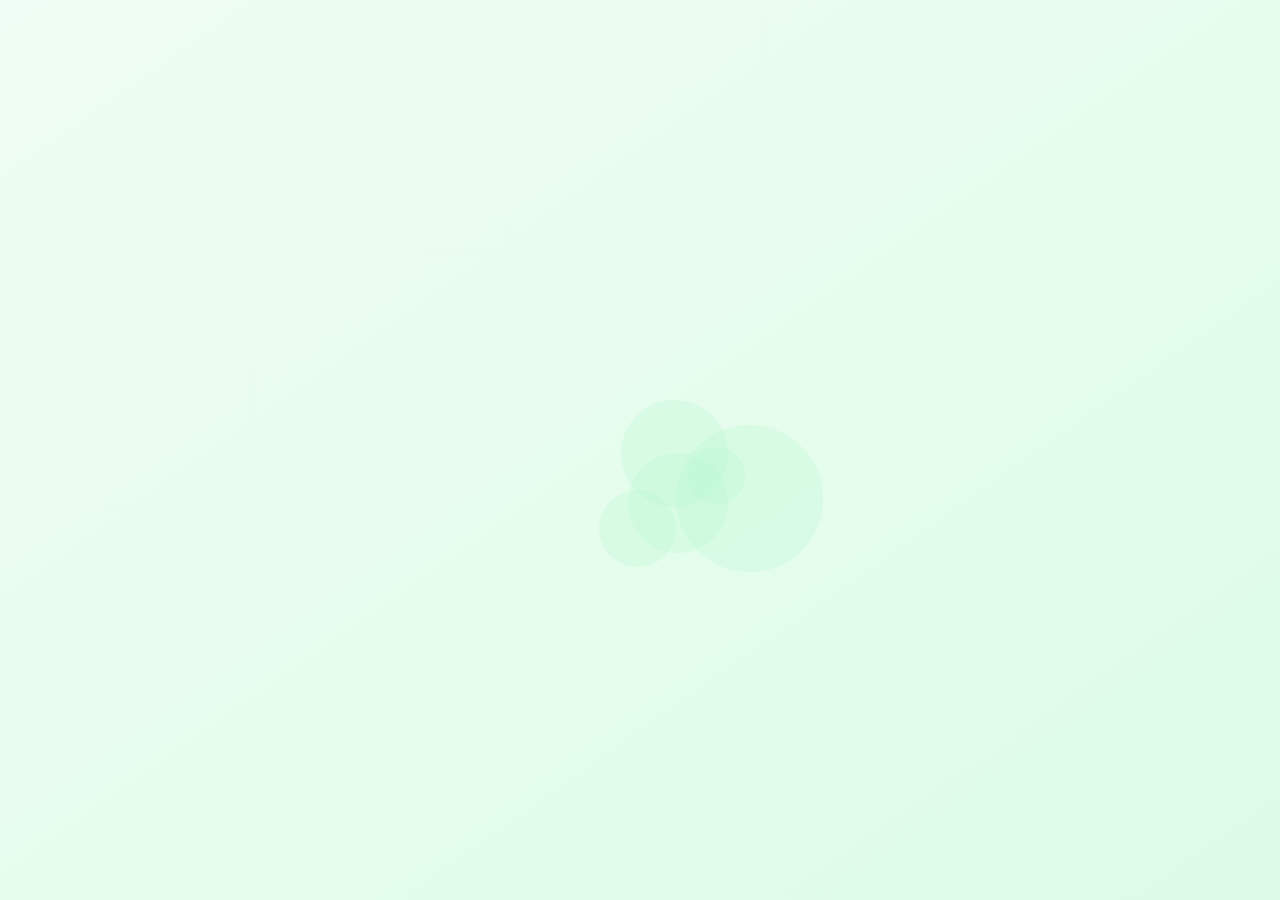
<file: kurallar.html>
<!DOCTYPE html>
<html lang="tr">
<head>
    <meta charset="UTF-8">
    <meta name="viewport" content="width=device-width, initial-scale=1.0">
    <title>Kurallar</title>
    <style>
        /* Base styles */
        * {
            margin: 0;
            padding: 0;
            box-sizing: border-box;
            font-family: 'Arial', sans-serif;
        }

        body {
            background: linear-gradient(to bottom right, #f0fdf4, #dcfce7);
            min-height: 100vh;
            display: flex;
            justify-content: center;
            align-items: center;
            padding: 1rem;
            overflow-x: hidden;
        }

        .container-wrapper {
            position: relative;
        }

        /* Main container */
        .container {
            background-color: white;
            border-radius: 0.75rem;
            box-shadow: 0 10px 25px rgba(0, 0, 0, 0.1);
            padding: 2rem;
            max-width: 28rem;
            width: 100%;
            position: relative;
            overflow: hidden;
            opacity: 0;
            transform: scale(0.9);
            animation: container-appear 0.5s forwards 0.2s;
        }

        /* Title */
        h1 {
            text-align: center;
            color: #4CAF50;
            font-size: 1.875rem;
            font-weight: bold;
            margin-bottom: 2rem;
            opacity: 0;
            transform: translateY(-50px);
            animation: title-appear 0.8s forwards 0.5s;
        }

        /* Rules list */
        .rules {
            list-style: none;
            padding: 0;
            margin: 0;
            display: flex;
            flex-direction: column;
            gap: 1rem;
        }

        .rules li {
            background: linear-gradient(to right, #4CAF50, #4ade80);
            border-radius: 0.5rem;
            padding: 1rem;
            color: white;
            font-weight: 500;
            text-align: center;
            box-shadow: 0 4px 6px rgba(0, 0, 0, 0.1);
            position: relative;
            overflow: hidden;
            opacity: 0;
            transform: translateY(20px);
            cursor: pointer;
            transition: transform 0.2s, box-shadow 0.3s;
        }

        .rules li:hover {
            transform: scale(1.03);
            box-shadow: 0 6px 12px rgba(0, 0, 0, 0.15);
        }

        .rules li:active {
            transform: scale(0.98);
        }

        /* Rule number indicator */
        .rules li::before {
            content: attr(data-number);
            position: absolute;
            left: 0.75rem;
            top: 50%;
            transform: translateY(-50%) translateX(-10px);
            width: 1.75rem;
            height: 1.75rem;
            background-color: rgba(0, 0, 0, 0.2);
            border-radius: 50%;
            display: flex;
            align-items: center;
            justify-content: center;
            font-size: 0.875rem;
            opacity: 0;
            transition: opacity 0.2s, transform 0.2s;
        }

        .rules li:hover::before {
            opacity: 1;
            transform: translateY(-50%) translateX(0);
        }

        /* Hover light sweep effect */
        .rules li::after {
            content: '';
            position: absolute;
            top: 0;
            left: -100%;
            width: 100%;
            height: 100%;
            background-color: rgba(255, 255, 255, 0.1);
            transition: transform 0.5s;
        }

        .rules li:hover::after {
            transform: translateX(200%);
        }

        /* Footer */
        .footer {
            margin-top: 2rem;
            text-align: center;
            opacity: 0;
            animation: footer-appear 0.8s forwards 2s;
        }

        h3 {
            color: #4CAF50;
            font-weight: 500;
            animation: pulse 2s infinite alternate;
        }

        /* Decorative elements */
        .decoration {
            position: absolute;
            width: 5rem;
            height: 5rem;
            border-radius: 50%;
            background-color: #dcfce7;
            z-index: -1;
        }

        .decoration-1 {
            top: -2.5rem;
            right: -2.5rem;
            animation: rotate-clockwise 15s linear infinite, scale-pulse 15s ease-in-out infinite;
        }

        .decoration-2 {
            bottom: -2.5rem;
            left: -2.5rem;
            animation: rotate-counter-clockwise 15s linear infinite, scale-pulse 15s ease-in-out infinite;
        }

        /* Background floating elements */
        .floating-bg {
            position: absolute;
            border-radius: 50%;
            background-color: rgba(187, 247, 208, 0.3);
            z-index: -1;
        }

        /* Animations */
        @keyframes container-appear {
            to {
                opacity: 1;
                transform: scale(1);
            }
        }

        @keyframes title-appear {
            to {
                opacity: 1;
                transform: translateY(0);
            }
        }

        @keyframes rule-appear {
            to {
                opacity: 1;
                transform: translateY(0);
            }
        }

        @keyframes footer-appear {
            to {
                opacity: 1;
            }
        }

        @keyframes pulse {
            from {
                transform: scale(1);
            }
            to {
                transform: scale(1.05);
            }
        }

        @keyframes rotate-clockwise {
            from {
                transform: rotate(0deg);
            }
            to {
                transform: rotate(360deg);
            }
        }

        @keyframes rotate-counter-clockwise {
            from {
                transform: rotate(360deg);
            }
            to {
                transform: rotate(0deg);
            }
        }

        @keyframes scale-pulse {
            0%, 100% {
                transform: scale(1);
            }
            50% {
                transform: scale(1.2);
            }
        }

        @keyframes float {
            0%, 100% {
                transform: translate(0, 0);
            }
            50% {
                transform: translate(var(--translate-x), var(--translate-y));
            }
        }
    </style>
</head>
<body>
    <div class="container-wrapper">
        <!-- Background floating elements will be added by JS -->
        
        <div class="container">
            <!-- Decorative elements -->
            <div class="decoration decoration-1"></div>
            <div class="decoration decoration-2"></div>
            
            <h1>Kurallar</h1>
            
            <ul class="rules">
                <li data-number="1">Dini ve Milli değerlere saygısızlık yasaktır</li>
                <li data-number="2">Çok fazla hakaret, küfür veya ayrımcılık yasaktır</li>
                <li data-number="3">Spam yasaktır</li>
                <li data-number="4">Troll yasaktır</li>
                <li data-number="5">Sohbette kavga çıkarmak yasaktır</li>
                <li data-number="6">Sohbette tartışmak yasaktır</li>
            </ul>
            
            <div class="footer">
                <h3>Tüm izleyiciler, kuralları okumuş ve kabul etmiş sayılır.</h3>
            </div>
        </div>
    </div>

    <script>
        // Create floating background elements
        function createFloatingElements() {
            const wrapper = document.querySelector('.container-wrapper');
            
            for (let i = 0; i < 5; i++) {
                const element = document.createElement('div');
                element.classList.add('floating-bg');
                
                // Random size between 50px and 150px
                const size = Math.random() * 100 + 50;
                element.style.width = `${size}px`;
                element.style.height = `${size}px`;
                
                // Random position around the container
                const x = Math.random() * 100 - 50;
                const y = Math.random() * 100 - 50;
                element.style.left = `calc(50% + ${x}px)`;
                element.style.top = `calc(50% + ${y}px)`;
                
                // Random movement
                const translateX = (Math.random() * 100 - 50) + 'px';
                const translateY = (Math.random() * 100 - 50) + 'px';
                element.style.setProperty('--translate-x', translateX);
                element.style.setProperty('--translate-y', translateY);
                
                // Random animation duration between 10s and 20s
                const duration = Math.random() * 10 + 10;
                element.style.animation = `float ${duration}s ease-in-out infinite alternate`;
                
                wrapper.appendChild(element);
            }
        }

        // Animate rules with staggered delay
        function animateRules() {
            const rules = document.querySelectorAll('.rules li');
            
            rules.forEach((rule, index) => {
                // Staggered delay for each rule
                const delay = 0.7 + (index * 0.2);
                rule.style.animation = `rule-appear 0.5s forwards ${delay}s`;
            });
        }

        // Initialize animations
        document.addEventListener('DOMContentLoaded', () => {
            createFloatingElements();
            animateRules();
        });
    </script>
</body>
</html>
</file>
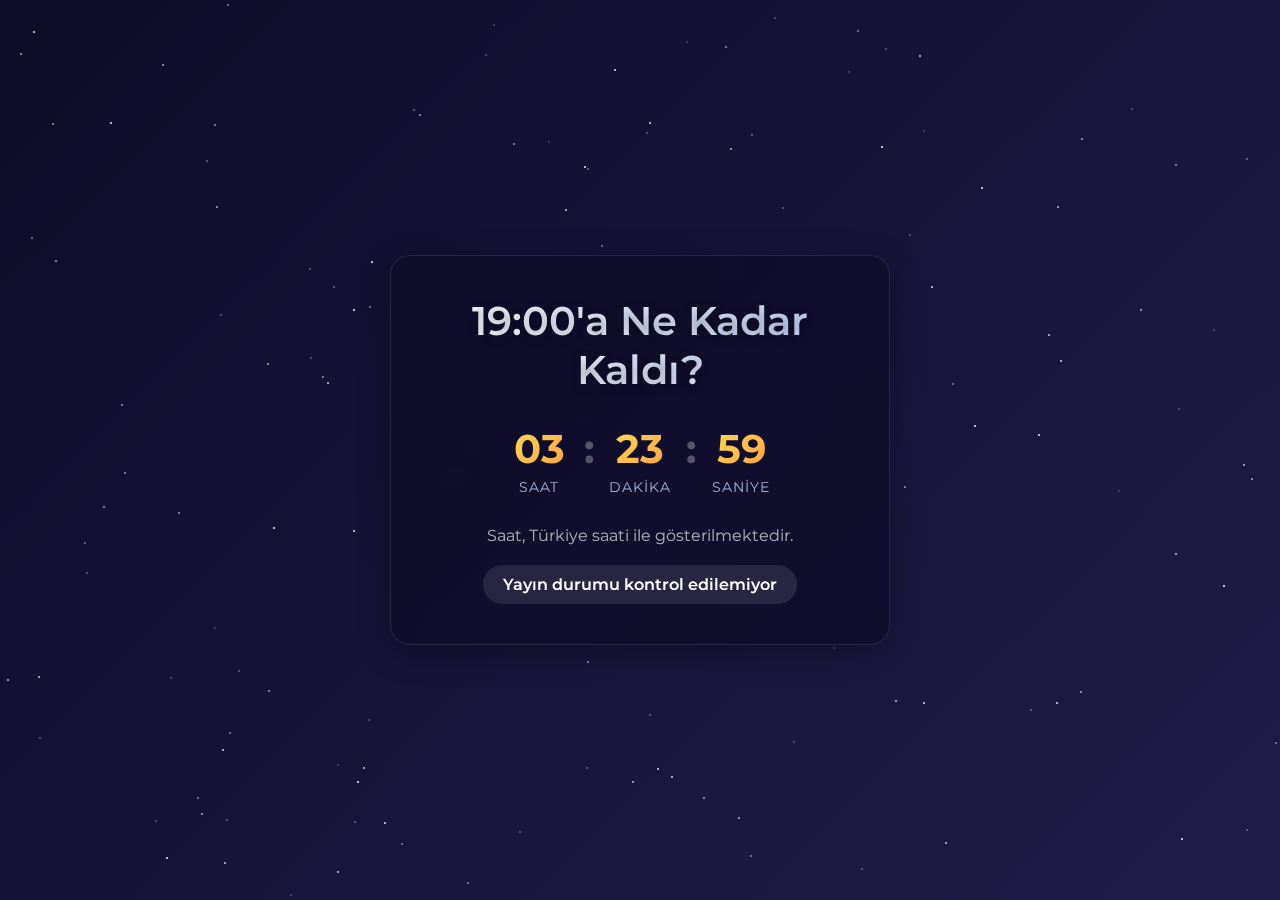
<file: takvim.html>
<!DOCTYPE html>
<html lang="tr">
<head>
    <meta charset="UTF-8">
    <meta name="viewport" content="width=device-width, initial-scale=1.0">
    <title>Takvim</title>
    <style>
        @import url('https://fonts.googleapis.com/css2?family=Montserrat:wght@300;400;600;700&display=swap');
        
        * {
            margin: 0;
            padding: 0;
            box-sizing: border-box;
        }
        
        body {
            font-family: 'Montserrat', sans-serif;
            background: #0f0c29;
            background: linear-gradient(-45deg, #24243e, #302b63, #0f0c29);
            background-size: 400% 400%;
            animation: gradientBG 15s ease infinite;
            color: white;
            display: flex;
            justify-content: center;
            align-items: center;
            height: 100vh;
            margin: 0;
            overflow: hidden;
        }
        
        @keyframes gradientBG {
            0% {
                background-position: 0% 50%;
            }
            50% {
                background-position: 100% 50%;
            }
            100% {
                background-position: 0% 50%;
            }
        }
        
        .stars {
            position: fixed;
            top: 0;
            left: 0;
            width: 100%;
            height: 100%;
            pointer-events: none;
            z-index: 0;
        }
        
        .star {
            position: absolute;
            width: 2px;
            height: 2px;
            background: white;
            border-radius: 50%;
            animation: twinkle var(--duration) ease-in-out infinite;
            opacity: var(--opacity);
        }
        
        @keyframes twinkle {
            0%, 100% {
                opacity: var(--opacity);
                transform: scale(1);
            }
            50% {
                opacity: 0.2;
                transform: scale(0.5);
            }
        }
        
        .container {
            position: relative;
            z-index: 1;
            text-align: center;
            background: rgba(15, 12, 41, 0.8);
            backdrop-filter: blur(10px);
            padding: 40px 60px;
            border-radius: 20px;
            box-shadow: 0 8px 32px rgba(0, 0, 0, 0.3);
            border: 1px solid rgba(255, 255, 255, 0.1);
            transform: translateY(0);
            animation: float 6s ease-in-out infinite;
            max-width: 90%;
            width: 500px;
        }
        
        @keyframes float {
            0%, 100% {
                transform: translateY(0);
                box-shadow: 0 8px 32px rgba(0, 0, 0, 0.3);
            }
            50% {
                transform: translateY(-15px);
                box-shadow: 0 15px 40px rgba(0, 0, 0, 0.4);
            }
        }
        
        h1 {
            font-size: 2.5rem;
            margin-bottom: 30px;
            font-weight: 600;
            text-shadow: 0 2px 10px rgba(0, 0, 0, 0.3);
            animation: fadeIn 1s ease-out;
            background: linear-gradient(to right, #fff, #c9d6ff);
            -webkit-background-clip: text;
            background-clip: text;
            color: transparent;
        }
        
        @keyframes fadeIn {
            from {
                opacity: 0;
                transform: translateY(-20px);
            }
            to {
                opacity: 1;
                transform: translateY(0);
            }
        }
        
        .time-container {
            display: flex;
            justify-content: center;
            gap: 15px;
            margin: 30px 0;
        }
        
        .time-block {
            display: flex;
            flex-direction: column;
            align-items: center;
        }
        
        .time-value {
            font-size: 2.5rem;
            font-weight: 700;
            background: linear-gradient(135deg, #ffdd57, #ff9f43);
            -webkit-background-clip: text;
            background-clip: text;
            color: transparent;
            min-width: 60px;
            position: relative;
            overflow: hidden;
            animation: pulse 2s infinite;
        }
        
        @keyframes pulse {
            0%, 100% {
                transform: scale(1);
            }
            50% {
                transform: scale(1.05);
            }
        }
        
        .time-label {
            font-size: 0.9rem;
            color: #c9d6ff;
            text-transform: uppercase;
            letter-spacing: 1px;
            margin-top: 5px;
            opacity: 0.8;
        }
        
        .separator {
            font-size: 2.5rem;
            font-weight: 700;
            color: rgba(255, 255, 255, 0.3);
            animation: blink 1.5s infinite;
        }
        
        @keyframes blink {
            0%, 100% {
                opacity: 1;
            }
            50% {
                opacity: 0.3;
            }
        }
        
        .note {
            font-size: 1rem;
            color: #f5f5f5;
            margin-top: 25px;
            opacity: 0.7;
            animation: fadeIn 1.5s ease-out;
            transition: all 0.3s ease;
        }
        
        .note:hover {
            opacity: 1;
            transform: translateY(-3px);
        }
        
        #stream-status {
            margin-top: 20px;
            padding: 10px 20px;
            border-radius: 50px;
            display: inline-block;
            font-weight: 600;
            transition: all 0.3s ease;
            animation: fadeIn 2s ease-out;
            background: rgba(255, 255, 255, 0.1);
        }
        
        .stream-active {
            background: linear-gradient(135deg, #00b09b, #96c93d) !important;
            box-shadow: 0 4px 15px rgba(150, 201, 61, 0.4);
            transform: scale(1.05);
        }
        
        .loading {
            display: inline-block;
            position: relative;
            width: 80px;
            height: 20px;
        }
        
        .loading div {
            position: absolute;
            top: 8px;
            width: 13px;
            height: 13px;
            border-radius: 50%;
            background: #ffdd57;
            animation-timing-function: cubic-bezier(0, 1, 1, 0);
        }
        
        .loading div:nth-child(1) {
            left: 8px;
            animation: loading1 0.6s infinite;
        }
        
        .loading div:nth-child(2) {
            left: 8px;
            animation: loading2 0.6s infinite;
        }
        
        .loading div:nth-child(3) {
            left: 32px;
            animation: loading2 0.6s infinite;
        }
        
        .loading div:nth-child(4) {
            left: 56px;
            animation: loading3 0.6s infinite;
        }
        
        @keyframes loading1 {
            0% {
                transform: scale(0);
            }
            100% {
                transform: scale(1);
            }
        }
        
        @keyframes loading3 {
            0% {
                transform: scale(1);
            }
            100% {
                transform: scale(0);
            }
        }
        
        @keyframes loading2 {
            0% {
                transform: translate(0, 0);
            }
            100% {
                transform: translate(24px, 0);
            }
        }
        
        @media (max-width: 600px) {
            .container {
                padding: 30px 20px;
                width: 90%;
            }
            
            h1 {
                font-size: 1.8rem;
            }
            
            .time-value {
                font-size: 2rem;
                min-width: 45px;
            }
            
            .separator {
                font-size: 2rem;
            }
            
            .time-label {
                font-size: 0.7rem;
            }
        }
        
        /* Confetti Animation */
        .confetti-container {
            position: fixed;
            top: 0;
            left: 0;
            width: 100%;
            height: 100%;
            pointer-events: none;
            z-index: 2;
            display: none;
        }
        
        .confetti {
            position: absolute;
            width: 10px;
            height: 10px;
            background-color: var(--color);
            opacity: var(--opacity);
            transform: rotate(var(--rotation));
            animation: confetti-fall var(--fall-duration) linear forwards;
        }
        
        @keyframes confetti-fall {
            0% {
                transform: translateY(-100vh) rotate(var(--rotation));
            }
            100% {
                transform: translateY(100vh) rotate(calc(var(--rotation) + 360deg));
            }
        }
    </style>
</head>
<body>
    <div class="stars" id="stars"></div>
    
    <div class="confetti-container" id="confetti-container"></div>
    
    <div class="container">
        <h1 id="time">19:00'a Ne Kadar Kaldı?</h1>
        
        <div class="time-container" id="time-remaining">
            <div class="time-block">
                <div class="time-value" id="hours">00</div>
                <div class="time-label">Saat</div>
            </div>
            <div class="separator">:</div>
            <div class="time-block">
                <div class="time-value" id="minutes">00</div>
                <div class="time-label">Dakika</div>
            </div>
            <div class="separator">:</div>
            <div class="time-block">
                <div class="time-value" id="seconds">00</div>
                <div class="time-label">Saniye</div>
            </div>
        </div>
        
        <div class="note" id="note">Saat, Türkiye saati ile gösterilmektedir.</div>
        
        <div id="stream-status">
            <div class="loading">
                <div></div>
                <div></div>
                <div></div>
                <div></div>
            </div>
            Yayın durumu kontrol ediliyor...
        </div>
    </div>

    <script>
        // Create stars background
        function createStars() {
            const starsContainer = document.getElementById('stars');
            const starCount = 150;
            
            for (let i = 0; i < starCount; i++) {
                const star = document.createElement('div');
                star.classList.add('star');
                
                // Random position
                const x = Math.random() * 100;
                const y = Math.random() * 100;
                
                // Random animation duration and opacity
                const duration = 3 + Math.random() * 7;
                const opacity = 0.2 + Math.random() * 0.8;
                
                star.style.setProperty('--duration', `${duration}s`);
                star.style.setProperty('--opacity', opacity);
                star.style.left = `${x}%`;
                star.style.top = `${y}%`;
                
                starsContainer.appendChild(star);
            }
        }
        
        // Create confetti effect
        function createConfetti() {
            const confettiContainer = document.getElementById('confetti-container');
            confettiContainer.style.display = 'block';
            confettiContainer.innerHTML = '';
            
            const colors = ['#ff9f43', '#ffdd57', '#0984e3', '#6c5ce7', '#00b894', '#ff6b6b'];
            const confettiCount = 150;
            
            for (let i = 0; i < confettiCount; i++) {
                const confetti = document.createElement('div');
                confetti.classList.add('confetti');
                
                // Random position, color, and animation properties
                const x = Math.random() * 100;
                const color = colors[Math.floor(Math.random() * colors.length)];
                const opacity = 0.6 + Math.random() * 0.4;
                const rotation = Math.random() * 360;
                const fallDuration = 4 + Math.random() * 6;
                
                confetti.style.setProperty('--color', color);
                confetti.style.setProperty('--opacity', opacity);
                confetti.style.setProperty('--rotation', `${rotation}deg`);
                confetti.style.setProperty('--fall-duration', `${fallDuration}s`);
                confetti.style.left = `${x}%`;
                confetti.style.backgroundColor = color;
                
                confettiContainer.appendChild(confetti);
            }
            
            // Remove confetti after animation completes
            setTimeout(() => {
                confettiContainer.style.display = 'none';
            }, 10000);
        }
        
        let isStreamActive = false;
        let targetReached = false;
        
        function calculateTimeRemaining() {
            const now = new Date();
            const targetTime = new Date();
            
            // Hedef saat: 19:00 (changed from 20:00)
            targetTime.setHours(19, 0, 0, 0);
            
            // Eğer şu an 19:00'ı geçtiyse, hedefi yarına ayarla
            if (now > targetTime) {
                targetTime.setDate(targetTime.getDate() + 1);
                if (targetReached) {
                    targetReached = false;
                }
            }

            const timeDifference = targetTime - now;

            const hours = Math.floor(timeDifference / (1000 * 60 * 60));
            const minutes = Math.floor((timeDifference % (1000 * 60 * 60)) / (1000 * 60));
            const seconds = Math.floor((timeDifference % (1000 * 60)) / 1000);

            // Animate the countdown numbers
            animateCountdown(hours, minutes, seconds);
            
            // Check if countdown reached zero
            if (hours === 0 && minutes === 0 && seconds === 0 && !targetReached) {
                createConfetti();
                targetReached = true;
            }
        }
        
        function animateCountdown(hours, minutes, seconds) {
            // Format numbers with leading zeros
            const formattedHours = hours.toString().padStart(2, '0');
            const formattedMinutes = minutes.toString().padStart(2, '0');
            const formattedSeconds = seconds.toString().padStart(2, '0');
            
            // Update the DOM with smooth transitions
            updateCountdownDigit('hours', formattedHours);
            updateCountdownDigit('minutes', formattedMinutes);
            updateCountdownDigit('seconds', formattedSeconds);
        }
        
        function updateCountdownDigit(id, newValue) {
            const element = document.getElementById(id);
            if (element.textContent !== newValue) {
                element.style.transform = 'translateY(-10px)';
                element.style.opacity = '0';
                
                setTimeout(() => {
                    element.textContent = newValue;
                    element.style.transform = 'translateY(0)';
                    element.style.opacity = '1';
                }, 100);
            }
        }

        // API'den yayın durumunu kontrol et
        function checkStreamStatus() {
            const statusElement = document.getElementById("stream-status");
            
            fetch('https://kick.com/api/v1/channels/garly')
                .then(response => {
                    if (!response.ok) {
                        throw new Error('Network response was not ok');
                    }
                    return response.json();
                })
                .then(data => {
                    // API yanıtında 'livestream' null mı kontrol et
                    if (data.livestream === null) {
                        statusElement.innerHTML = "Garly yayında değil";
                        statusElement.classList.remove('stream-active');
                        isStreamActive = false;
                    } else {
                        statusElement.innerHTML = "🔴 Garly şu anda yayında!";
                        statusElement.classList.add('stream-active');
                        document.getElementById("note").textContent = "Hemen yayına katılabilirsiniz!";
                        isStreamActive = true;
                    }
                })
                .catch(error => {
                    console.error("API çağrısı hatası:", error);
                    statusElement.innerHTML = "Yayın durumu kontrol edilemiyor";
                    statusElement.classList.remove('stream-active');
                });
        }
        
        // Initialize animations and functionality
        document.addEventListener('DOMContentLoaded', function() {
            // Create stars background
            createStars();
            
            // Set up initial countdown
            calculateTimeRemaining();
            
            // Update countdown every second
            setInterval(calculateTimeRemaining, 1000);
            
            // Check stream status initially and every 30 seconds
            checkStreamStatus();
            setInterval(checkStreamStatus, 30000);
            
            // Add hover effects to container
            const container = document.querySelector('.container');
            container.addEventListener('mouseenter', function() {
                this.style.transform = 'translateY(-5px) scale(1.02)';
                this.style.boxShadow = '0 15px 40px rgba(0, 0, 0, 0.4)';
            });
            
            container.addEventListener('mouseleave', function() {
                this.style.transform = '';
                this.style.boxShadow = '';
            });
        });
    </script>
</body>
</html>
</file>
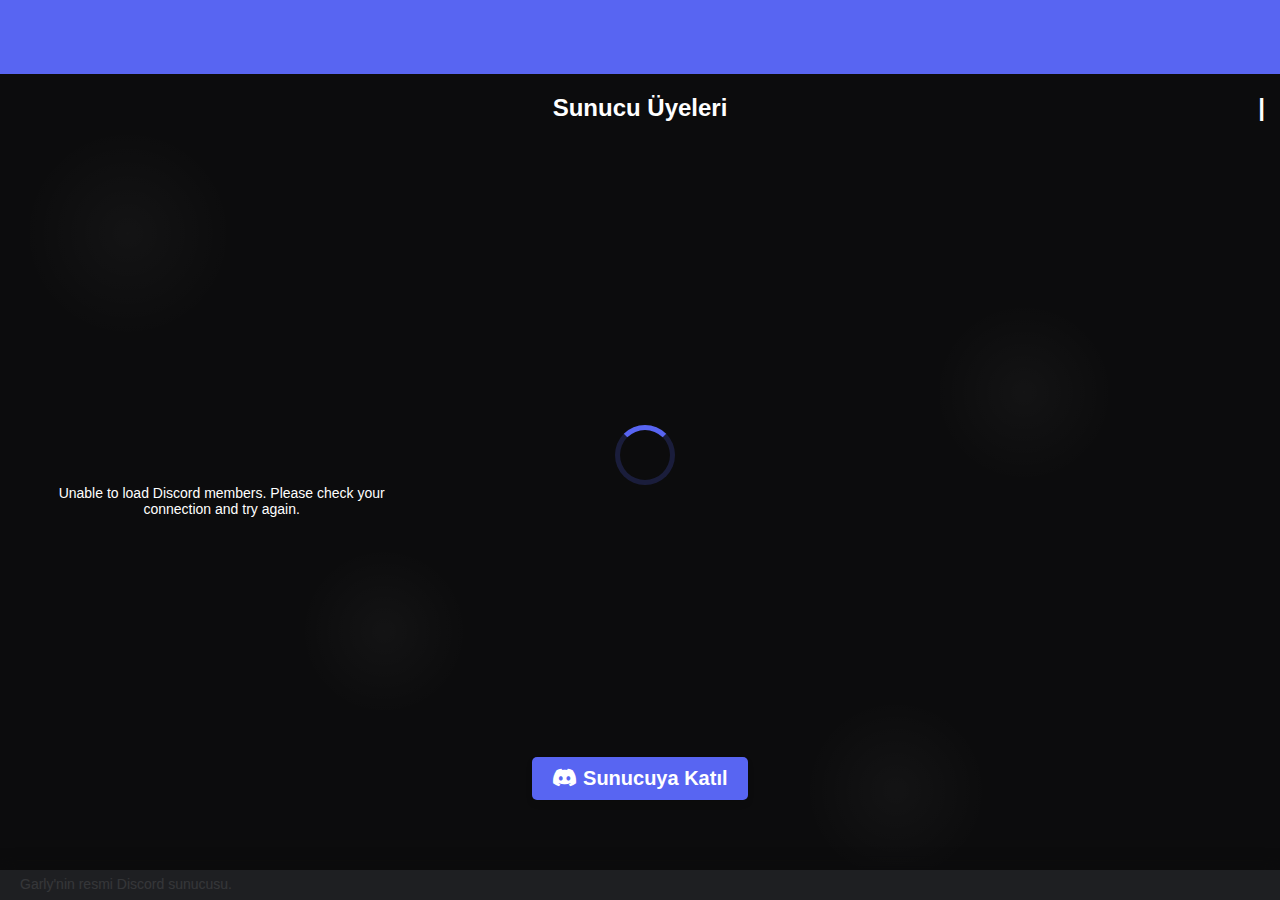
<file: widget.html>
<!DOCTYPE html>
<html>
<head>
    <link rel="stylesheet" href="https://cdnjs.cloudflare.com/ajax/libs/font-awesome/6.7.2/css/all.min.css">
    <meta name="viewport" content="width=device-width, initial-scale=1" />
    <script src="widget.js"></script>
    <title>Discord</title>
    <link rel="stylesheet" href="widget.css">
    <style>
        /* Reset default margins and paddings */
        * {
            margin: 0;
            padding: 0;
            box-sizing: border-box;
        }
        
        html, body {
            height: 100%;
            width: 100%;
            overflow: hidden;
        }
        
        .container {
            height: 100%;
            width: 100%;
            display: flex;
            flex-direction: column;
        }
        
        a {
            text-decoration: none;
            color: white;
        }

        /* Button styling */
        button {
            padding: 10px 20px;
            background-color: #5865f2;
            color: white;
            border: none;
            border-radius: 5px;
            cursor: pointer;
            transition: all 0.3s ease;
            box-shadow: 0 4px 6px rgba(0, 0, 0, 0.1);
            position: relative;
            overflow: hidden;
        }

        button:hover {
            background-color: #4752c4;
            transform: scale(1.1);
            box-shadow: 0 8px 15px rgba(0, 0, 0, 0.2);
        }
        
        /* Position the button at the bottom of the widget */
        .button-container {
            position: absolute;
            bottom: 100px;
            left: 0;
            right: 0;
            text-align: center;
            z-index: 10;
            animation: bounceIn 1s ease-out 1s backwards;
        }
        
        /* Add a title for the members section */
        .members-title {
            font-size: 24px;
            font-weight: bold;
            color: white;
            margin-bottom: 15px;
            text-align: center;
            grid-column: 1 / -1;
            position: relative;
            animation: fadeIn 1s ease-out;
        }
        
        /* Add animated background */
        body {
            background: linear-gradient(-45deg, #5865f2, #4752c4, #3442e6, #2b36b8);
            background-size: 400% 400%;
            animation: gradientBackground 15s ease infinite;
        }
        
        @keyframes gradientBackground {
            0% { background-position: 0% 50%; }
            50% { background-position: 100% 50%; }
            100% { background-position: 0% 50%; }
        }
        
        /* Add glowing text effect to button */
        button h2 {
            animation: glowText 2s ease-in-out infinite alternate;
        }
        
        @keyframes glowText {
            from { text-shadow: 0 0 5px rgba(255, 255, 255, 0.5); }
            to { text-shadow: 0 0 15px rgba(255, 255, 255, 0.8), 0 0 25px rgba(255, 255, 255, 0.6); }
        }
        
        /* Add Discord icon animation */
        .fa-discord {
            animation: spinIcon 3s linear infinite;
            display: inline-block;
        }
        
        @keyframes spinIcon {
            0% { transform: rotate(0deg); }
            25% { transform: rotate(10deg); }
            75% { transform: rotate(-10deg); }
            100% { transform: rotate(0deg); }
        }
    </style>
</head>

<body>
    <div class="container">
        <discord-widget id="1343896960377028650" 
                        width="100%" 
                        height="100%" 
                        footerText="Garly'nin resmi Discord sunucusu." 
                        color="#5865f2" 
                        backgroundColor="#0c0c0d" 
                        textColor="#ffffff" 
                        statusColor="#858585">
        </discord-widget>
        <div class="button-container">
            <button>
                <a href="https://Şu anlık sunucu kapalı" target="_blank">
                    <h2><i class="fa-brands fa-discord"></i> Sunucuya Katıl</h2>
                </a>
            </button>
        </div>
    </div>
</body>
</html>
</file>
<file: widget.css>
discord-widget {
  --color: #5865f2;
  --bgColor: #0c0c0d;
  --textColor: #fff;
  --buttonColor: #5865f2;
  --statusColor: #858585;
  --ownerStatusColor: #80848e;
  --botColor: #5865f2;
  -webkit-box-flex: 1;
  -ms-flex: 1;
  flex: 1;
  display: -webkit-box;
  display: -ms-flexbox;
  display: flex;
  -webkit-box-orient: vertical;
  -webkit-box-direction: normal;
  -ms-flex-direction: column;
  flex-direction: column;
  border-radius: 0;
  overflow: hidden;
  font-family: Whitney, Helvetica Neue, Helvetica, Arial, sans-serif;
  font-size: 14px;
  color: #fff;
  height: 100vh;
  width: 100vw;
  position: absolute;
  top: 0;
  left: 0;
  /* Add background animation */
  background: linear-gradient(135deg, var(--bgColor) 0%, #1a1b1f 100%);
  background-size: 400% 400%;
  animation: gradientBG 15s ease infinite;
  /* Add 3D transform effects */
  perspective: 1000px;
}

@keyframes gradientBG {
  0% {
    background-position: 0% 50%;
  }
  50% {
    background-position: 100% 50%;
  }
  100% {
    background-position: 0% 50%;
  }
}

discord-widget ::-webkit-scrollbar {
  width: 20px;
}

discord-widget ::-webkit-scrollbar-track {
  background: var(--bgColor);
}

discord-widget ::-webkit-scrollbar-thumb {
  background: #222;
  border: 8px solid var(--bgColor);
  border-radius: 10px;
  transition: all 0.5s ease;
}

discord-widget ::-webkit-scrollbar-thumb:hover {
  background: var(--color);
  border: 6px solid var(--bgColor);
  transition: all 0.3s ease;
  animation: pulse 1.5s infinite;
}

@keyframes pulse {
  0% {
    transform: scale(1);
  }
  50% {
    transform: scale(1.05);
  }
  100% {
    transform: scale(1);
  }
}

discord-widget widget-header {
  background-color: var(--color);
  padding: 20px;
  display: -webkit-box;
  display: -ms-flexbox;
  display: flex;
  -webkit-box-align: center;
  -ms-flex-align: center;
  align-items: center;
  -ms-flex-negative: 0;
  flex-shrink: 0;
  position: relative;
  overflow: hidden;
  animation: slideInDown 0.8s ease-out;
}

discord-widget widget-header::before {
  content: "";
  position: absolute;
  top: 0;
  left: -100%;
  width: 100%;
  height: 100%;
  background: linear-gradient(90deg, transparent, rgba(255, 255, 255, 0.2), transparent);
  animation: shine 8s infinite;
}

@keyframes shine {
  0% {
    left: -100%;
  }
  20% {
    left: 100%;
  }
  100% {
    left: 100%;
  }
}

@keyframes slideInDown {
  from {
    transform: translateY(-50px);
    opacity: 0;
  }
  to {
    transform: translateY(0);
    opacity: 1;
  }
}

discord-widget widget-header widget-logo {
  background: url(https://dipped.dev/static/images/discord-logo-white.svg) 50% no-repeat;
  width: 124px;
  height: 34px;
  background-size: 124px 34px;
  display: inline-block;
  transition: all 0.3s ease;
  animation: fadeIn 1s ease-out;
}

discord-widget widget-header widget-logo:hover {
  transform: scale(1.1) rotate(2deg);
  filter: drop-shadow(0 0 5px rgba(255, 255, 255, 0.7));
}

@keyframes fadeIn {
  from {
    opacity: 0;
  }
  to {
    opacity: 1;
  }
}

discord-widget widget-header widget-header-count {
  -webkit-box-flex: 1;
  -ms-flex: 1;
  flex: 1;
  text-align: right;
  text-shadow: 0 0 10px rgba(255, 255, 255, 0.5);
}

discord-widget widget-body {
  background-color: var(--bgColor);
  -webkit-box-flex: 1;
  -ms-flex: 1;
  flex: 1;
  -webkit-box-shadow: 0 1px 0 var(--bgColor);
  box-shadow: 0 1px 0 var(--bgColor);
  padding: 20px;
  overflow-x: hidden;
  overflow-y: scroll;
  display: grid;
  grid-template-columns: repeat(auto-fill, minmax(300px, 1fr));
  gap: 15px;
  animation: fadeIn 1s ease-out;
  position: relative;
}

discord-widget widget-body::before {
  content: "";
  position: absolute;
  top: 0;
  left: 0;
  width: 100%;
  height: 100%;
  background-image: radial-gradient(circle at 10% 20%, rgba(255, 255, 255, 0.03) 0%, transparent 8%),
    radial-gradient(circle at 80% 40%, rgba(255, 255, 255, 0.03) 0%, transparent 8%),
    radial-gradient(circle at 30% 70%, rgba(255, 255, 255, 0.03) 0%, transparent 8%),
    radial-gradient(circle at 70% 90%, rgba(255, 255, 255, 0.03) 0%, transparent 8%);
  animation: floatingParticles 20s linear infinite;
  pointer-events: none;
}

@keyframes floatingParticles {
  0% {
    background-position: 0% 0%, 0% 0%, 0% 0%, 0% 0%;
  }
  100% {
    background-position: 100% 100%, 100% 100%, 100% 100%, 100% 100%;
  }
}

discord-widget widget-body widget-member {
  position: relative;
  width: 100%;
  display: -webkit-box;
  display: -ms-flexbox;
  display: flex;
  -webkit-box-align: center;
  -ms-flex-align: center;
  align-items: center;
  -webkit-box-flex: 0;
  -ms-flex: 0;
  flex: 0;
  margin: 6px 0;
  background-color: rgba(30, 31, 34, 0.7);
  border-radius: 8px;
  padding: 10px;
  transition: all 0.3s ease;
  animation: slideInRight 0.5s ease-out backwards;
  box-shadow: 0 4px 6px rgba(0, 0, 0, 0.1);
  backdrop-filter: blur(5px);
  border-left: 3px solid transparent;
  transform-style: preserve-3d;
  backface-visibility: hidden;
}

discord-widget widget-body widget-member:nth-child(1) {
  animation-delay: 0.1s;
}
discord-widget widget-body widget-member:nth-child(2) {
  animation-delay: 0.2s;
}
discord-widget widget-body widget-member:nth-child(3) {
  animation-delay: 0.3s;
}
discord-widget widget-body widget-member:nth-child(4) {
  animation-delay: 0.4s;
}
discord-widget widget-body widget-member:nth-child(5) {
  animation-delay: 0.5s;
}
discord-widget widget-body widget-member:nth-child(6) {
  animation-delay: 0.6s;
}
discord-widget widget-body widget-member:nth-child(7) {
  animation-delay: 0.7s;
}
discord-widget widget-body widget-member:nth-child(8) {
  animation-delay: 0.8s;
}
discord-widget widget-body widget-member:nth-child(9) {
  animation-delay: 0.9s;
}
discord-widget widget-body widget-member:nth-child(10) {
  animation-delay: 1s;
}

@keyframes slideInRight {
  from {
    transform: translateX(50px);
    opacity: 0;
  }
  to {
    transform: translateX(0);
    opacity: 1;
  }
}

discord-widget widget-body widget-member:hover {
  background-color: rgba(40, 43, 48, 0.9);
  transform: translateY(-5px) scale(1.03) rotateX(5deg);
  box-shadow: 0 10px 20px rgba(0, 0, 0, 0.2);
  border-left: 3px solid var(--color);
}

discord-widget widget-body widget-member:hover::after {
  content: "";
  position: absolute;
  top: 0;
  left: 0;
  width: 100%;
  height: 100%;
  border-radius: 8px;
  box-shadow: 0 0 15px var(--color);
  opacity: 0.5;
  z-index: -1;
  animation: glowPulse 1.5s infinite alternate;
}

@keyframes glowPulse {
  from {
    opacity: 0.3;
    box-shadow: 0 0 5px var(--color);
  }
  to {
    opacity: 0.6;
    box-shadow: 0 0 20px var(--color);
  }
}

discord-widget widget-body widget-member.server-owner {
  background-color: rgba(88, 101, 242, 0.2);
  border: 2px solid var(--color);
  animation: ownerPulse 3s infinite alternate;
  box-shadow: 0 0 10px var(--color), 0 0 20px var(--color), 0 0 30px var(--color);
}

@keyframes ownerPulse {
  0% {
    box-shadow: 0 0 5px var(--color);
  }
  100% {
    box-shadow: 0 0 20px var(--color);
  }
}

discord-widget widget-body widget-member.server-owner widget-member-name {
  color: var(--color);
  text-shadow: 0 0 5px rgba(88, 101, 242, 0.5);
}

discord-widget widget-body widget-member.server-owner::before {
  content: "👑";
  position: absolute;
  top: -15px;
  left: 10px;
  font-size: 24px;
  animation: float 3s ease-in-out infinite;
  filter: drop-shadow(0 0 5px gold);
}

@keyframes float {
  0% {
    transform: translateY(0) rotate(0deg);
  }
  50% {
    transform: translateY(-10px) rotate(5deg);
  }
  100% {
    transform: translateY(0) rotate(0deg);
  }
}

discord-widget widget-body widget-member.garlybot {
  background-color: rgba(88, 101, 242, 0.1);
  border: 2px solid var(--botColor);
  padding-left: 25px;
  animation: botPulse 4s infinite alternate;
}

@keyframes botPulse {
  0% {
    box-shadow: 0 0 5px var(--botColor);
  }
  100% {
    box-shadow: 0 0 15px var(--botColor);
  }
}

discord-widget widget-body widget-member.garlybot widget-member-name {
  color: var(--botColor);
  text-shadow: 0 0 5px rgba(88, 101, 242, 0.5);
}

discord-widget widget-body widget-member.garlybot::before {
  content: "🤖";
  position: absolute;
  top: 50%;
  left: -15px;
  transform: translateY(-50%);
  font-size: 20px;
  z-index: 1;
  animation: botFloat 2s ease-in-out infinite;
}

@keyframes botFloat {
  0% {
    transform: translateY(-50%) rotate(0deg);
  }
  25% {
    transform: translateY(-60%) rotate(10deg);
  }
  50% {
    transform: translateY(-50%) rotate(0deg);
  }
  75% {
    transform: translateY(-40%) rotate(-10deg);
  }
  100% {
    transform: translateY(-50%) rotate(0deg);
  }
}

discord-widget widget-body widget-member widget-member-avatar {
  margin-right: 15px;
  position: relative;
  contain: content;
  transition: all 0.3s ease;
}

discord-widget widget-body widget-member:hover widget-member-avatar {
  transform: scale(1.1) rotate(5deg);
}

discord-widget widget-body widget-member widget-member-avatar img {
  border-radius: 50%;
  height: 40px;
  width: 40px;
  border: 2px solid var(--color);
  background-color: var(--color);
  transition: all 0.3s ease;
  animation: avatarPulse 3s infinite alternate;
}

@keyframes avatarPulse {
  0% {
    box-shadow: 0 0 0 0 rgba(88, 101, 242, 0.7);
  }
  70% {
    box-shadow: 0 0 0 5px rgba(88, 101, 242, 0);
  }
  100% {
    box-shadow: 0 0 0 0 rgba(88, 101, 242, 0);
  }
}

discord-widget widget-body widget-member:hover widget-member-avatar img {
  border-width: 3px;
  transform: rotate(360deg);
  transition: all 0.5s ease;
}

discord-widget widget-body widget-member .widget-member-status {
  color: var(--statusColor);
  border-radius: 50%;
  bottom: 0;
  height: 12px;
  position: absolute;
  right: 0;
  width: 12px;
  border: 2px solid var(--bgColor);
  transition: all 0.3s ease;
}

discord-widget widget-body widget-member:hover .widget-member-status {
  transform: scale(1.2);
}

discord-widget widget-body widget-member widget-member-status-online {
  background-color: #57f287;
  animation: onlinePulse 2s infinite;
}

@keyframes onlinePulse {
  0% {
    box-shadow: 0 0 0 0 rgba(87, 242, 135, 0.7);
  }
  70% {
    box-shadow: 0 0 0 5px rgba(87, 242, 135, 0);
  }
  100% {
    box-shadow: 0 0 0 0 rgba(87, 242, 135, 0);
  }
}

discord-widget widget-body widget-member widget-member-status-idle {
  background-color: #fee75c;
  animation: idlePulse 3s infinite;
}

@keyframes idlePulse {
  0% {
    box-shadow: 0 0 0 0 rgba(254, 231, 92, 0.7);
  }
  70% {
    box-shadow: 0 0 0 5px rgba(254, 231, 92, 0);
  }
  100% {
    box-shadow: 0 0 0 0 rgba(254, 231, 92, 0);
  }
}

discord-widget widget-body widget-member widget-member-status-dnd {
  background-color: #ed4245;
  animation: dndPulse 4s infinite;
}

@keyframes dndPulse {
  0% {
    box-shadow: 0 0 0 0 rgba(237, 66, 69, 0.7);
  }
  70% {
    box-shadow: 0 0 0 5px rgba(237, 66, 69, 0);
  }
  100% {
    box-shadow: 0 0 0 0 rgba(237, 66, 69, 0);
  }
}

discord-widget widget-body widget-member widget-member-status-offline {
  background-color: #80848e;
  animation: offlinePulse 5s infinite;
}

@keyframes offlinePulse {
  0% {
    box-shadow: 0 0 0 0 rgba(128, 132, 142, 0.7);
  }
  70% {
    box-shadow: 0 0 0 5px rgba(128, 132, 142, 0);
  }
  100% {
    box-shadow: 0 0 0 0 rgba(128, 132, 142, 0);
  }
}

discord-widget widget-body widget-member widget-member-status-text {
  height: auto;
  max-width: none;
  overflow: hidden;
  line-height: normal;
  padding: 0;
  margin-top: 4px;
  display: block;
  position: relative;
  -o-text-overflow: ellipsis;
  text-overflow: ellipsis;
  top: auto;
  left: 0;
  -webkit-user-select: none;
  -moz-user-select: none;
  -ms-user-select: none;
  user-select: none;
  white-space: nowrap;
  color: var(--statusColor);
  font-size: 12px;
  transition: all 0.3s ease;
}

discord-widget widget-body widget-member:hover widget-member-status-text {
  color: #fff;
  transform: translateX(5px);
}

discord-widget widget-body widget-member widget-member-name {
  font-weight: bold;
  height: auto;
  max-width: none;
  overflow: hidden;
  line-height: normal;
  padding: 0;
  position: relative;
  -o-text-overflow: ellipsis;
  text-overflow: ellipsis;
  top: 0;
  left: 0;
  -webkit-user-select: none;
  -moz-user-select: none;
  -ms-user-select: none;
  user-select: none;
  white-space: nowrap;
  font-size: 16px;
  transition: all 0.3s ease;
}

discord-widget widget-body widget-member:hover widget-member-name {
  text-shadow: 0 0 5px rgba(255, 255, 255, 0.5);
}

discord-widget widget-footer {
  background-color: var(--bgColor);
  -webkit-box-shadow: 0 -1px 18px var(--bgColor), 0 -1px 0 var(--bgColor);
  box-shadow: 0 -1px 18px var(--bgColor), 0 -1px 0 var(--bgColor);
  -ms-flex-negative: 0;
  flex-shrink: 0;
  padding: 6px 6px 6px 20px;
  display: -webkit-box;
  display: -ms-flexbox;
  display: flex;
  -webkit-box-align: right;
  -ms-flex-align: right;
  align-items: right;
  min-height: 30px;
  animation: slideInUp 0.8s ease-out;
  position: relative;
  overflow: hidden;
}

@keyframes slideInUp {
  from {
    transform: translateY(50px);
    opacity: 0;
  }
  to {
    transform: translateY(0);
    opacity: 1;
  }
}

discord-widget widget-footer::before {
  content: "";
  position: absolute;
  top: 0;
  left: -100%;
  width: 100%;
  height: 100%;
  background: linear-gradient(90deg, transparent, rgba(255, 255, 255, 0.1), transparent);
  animation: shine 8s infinite;
  animation-delay: 2s;
}

discord-widget widget-footer widget-footer-info {
  display: inline-block;
  font-weight: 500;
  opacity: 0.1;
  -webkit-box-flex: 1;
  -ms-flex: 1;
  flex: 1;
  transition: all 0.3s ease;
}

discord-widget widget-footer:hover widget-footer-info {
  opacity: 0.8;
  transform: translateX(5px);
}

discord-widget widget-footer widget-button-join {
  display: -webkit-box;
  display: -ms-flexbox;
  display: flex;
  -ms-flex-negative: 0;
  flex-shrink: 0;
  -webkit-box-pack: center;
  -ms-flex-pack: center;
  justify-content: center;
  -webkit-box-align: center;
  -ms-flex-align: center;
  align-items: center;
  width: 120px;
  height: 30px;
  border-radius: 4px;
  background-clip: padding-box;
  background-color: var(--color);
  color: var(--textColor) !important;
  text-decoration: none;
  font-weight: 700;
  transition: all 0.3s ease;
  position: relative;
  overflow: hidden;
  box-shadow: 0 4px 8px rgba(0, 0, 0, 0.2);
  animation: buttonPulse 2s infinite alternate;
}

@keyframes buttonPulse {
  0% {
    transform: scale(1);
    box-shadow: 0 4px 8px rgba(0, 0, 0, 0.2);
  }
  100% {
    transform: scale(1.05);
    box-shadow: 0 8px 16px rgba(0, 0, 0, 0.3);
  }
}

discord-widget widget-footer widget-button-join:hover {
  background-color: var(--buttonColor);
  cursor: pointer;
  color: white;
  transform: translateY(-3px) scale(1.05);
  box-shadow: 0 10px 20px rgba(0, 0, 0, 0.3);
}

discord-widget widget-footer widget-button-join::after {
  content: "";
  position: absolute;
  top: 50%;
  left: 50%;
  width: 5px;
  height: 5px;
  background: rgba(255, 255, 255, 0.5);
  opacity: 0;
  border-radius: 100%;
  transform: scale(1, 1) translate(-50%);
  transform-origin: 50% 50%;
}

discord-widget widget-footer widget-button-join:hover::after {
  animation: ripple 1s ease-out;
}

@keyframes ripple {
  0% {
    transform: scale(0, 0);
    opacity: 0.5;
  }
  20% {
    transform: scale(25, 25);
    opacity: 0.3;
  }
  100% {
    opacity: 0;
    transform: scale(40, 40);
  }
}

.button-container {
  position: absolute;
  bottom: 100px;
  left: 0;
  right: 0;
  text-align: center;
  z-index: 10;
  animation: bounceIn 1s ease-out 1s backwards;
}

@keyframes bounceIn {
  0% {
    opacity: 0;
    transform: scale(0.3) translateY(100px);
  }
  50% {
    opacity: 0.9;
    transform: scale(1.1);
  }
  80% {
    opacity: 1;
    transform: scale(0.89);
  }
  100% {
    opacity: 1;
    transform: scale(1) translateY(0);
  }
}

button {
  padding: 10px 20px;
  background-color: #5865f2;
  color: white;
  border: none;
  border-radius: 5px;
  cursor: pointer;
  transition: all 0.3s ease;
  box-shadow: 0 4px 6px rgba(0, 0, 0, 0.1);
  position: relative;
  overflow: hidden;
  animation: buttonFloat 3s ease-in-out infinite;
}

@keyframes buttonFloat {
  0% {
    transform: translateY(0);
  }
  50% {
    transform: translateY(-10px);
  }
  100% {
    transform: translateY(0);
  }
}

button:hover {
  background-color: #4752c4;
  transform: scale(1.1) translateY(-5px);
  box-shadow: 0 15px 25px rgba(0, 0, 0, 0.2);
}

button::before {
  content: "";
  position: absolute;
  top: 0;
  left: -100%;
  width: 100%;
  height: 100%;
  background: linear-gradient(90deg, transparent, rgba(255, 255, 255, 0.4), transparent);
  transition: all 0.6s ease;
}

button:hover::before {
  left: 100%;
  transition: all 0.6s ease;
}

.members-title {
  font-size: 24px;
  font-weight: bold;
  color: white;
  margin-bottom: 15px;
  text-align: center;
  grid-column: 1 / -1;
  position: relative;
  animation: fadeIn 1s ease-out;
}

.members-title::after {
  content: "|";
  position: absolute;
  right: -5px;
  animation: typing 1s infinite;
}

@keyframes typing {
  0%,
  100% {
    opacity: 1;
  }
  50% {
    opacity: 0;
  }
}

@keyframes loading {
  0% {
    transform: rotate(0deg);
  }
  100% {
    transform: rotate(360deg);
  }
}

discord-widget::before {
  content: "";
  position: absolute;
  top: 50%;
  left: 50%;
  width: 50px;
  height: 50px;
  margin: -25px 0 0 -25px;
  border: 5px solid rgba(88, 101, 242, 0.2);
  border-top-color: var(--color);
  border-radius: 50%;
  animation: loading 1s linear infinite;
  z-index: 9999;
  opacity: 1;
  transition: opacity 0.5s ease;
}

discord-widget.loaded::before {
  opacity: 0;
}

@keyframes shake {
  0% {
    transform: translateX(0);
  }
  25% {
    transform: translateX(-5px);
  }
  50% {
    transform: translateX(5px);
  }
  75% {
    transform: translateX(-5px);
  }
  100% {
    transform: translateX(0);
  }
}

discord-widget widget-header widget-header-count:hover {
  animation: shake 0.5s ease-in-out;
}

discord-widget widget-body widget-member widget-member-name,
discord-widget widget-body widget-member widget-member-status-text {
  text-overflow: ellipsis;
  overflow: hidden;
  white-space: nowrap;
  max-width: 100%;
}
</file>
